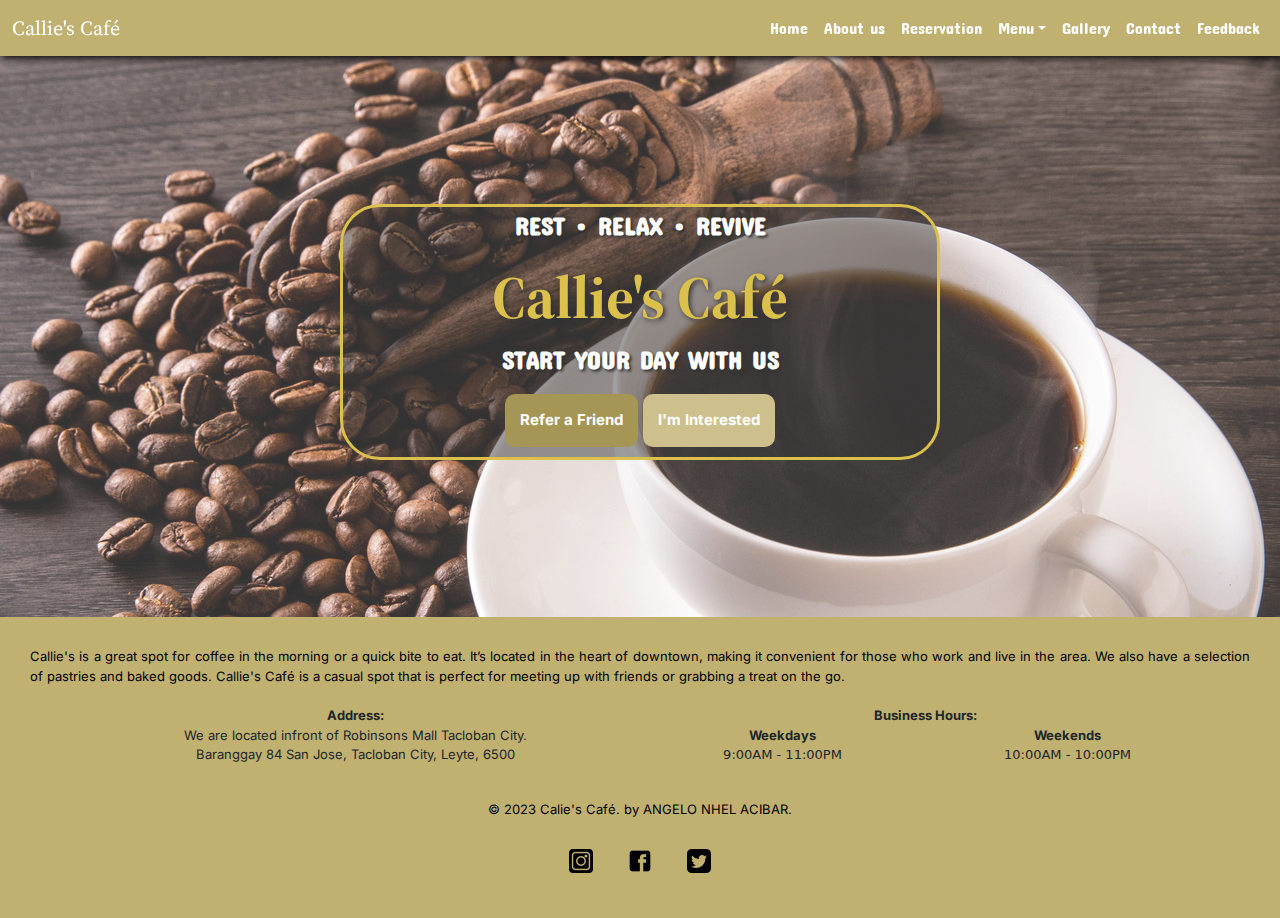
<file: index.html>
<!DOCTYPE html>
<html lang="en">
    <head>
        <link rel="Shortcut icon" type="x-icon" href="assets/location.png">
        <title>Callie's Cafe</title>
        <meta charset="UTF-8">
        <meta http-equiv="X-UA-Compatible" content="IE=edge">
        <meta name="viewport" content="width=device-width, initial-scale=1"/>
        
        <link rel="stylesheet" href="css/bootstrap.min.css">
        <link rel="stylesheet" href="css/style.css">
        <link rel="preconnect" href="https://fonts.googleapis.com">
        <link rel="preconnect" href="https://fonts.gstatic.com" crossorigin>
        <link href="https://fonts.googleapis.com/css2?family=Concert+One&family=Inter&family=Source+Serif+Pro:wght@600&display=swap" rel="stylesheet">
        <script src="js/bootstrap.bundle.js"></script>

        <style>* {
            margin: 0;
            padding: 0;
            box-sizing: border-box;
        }

      </style>

    </head>
    <body>
        <div class="">

            <section id="web-header">
                <nav class="navbar navbar-expand-md fixed-top" style="background-color: #c1b171;box-shadow: 2px 2px 8px black;">
                    <div class="container-fluid">
                        <a class="navbar-brand" href="index.html" style="font-family: source serif pro;">Callie's Café</a>
                            <button class="navbar-toggler" type="button" data-bs-toggle="collapse" data-bs-target="#navbar" aria-controls="navbar" aria-expanded="false" aria-label="Toggle navigation">
                                <img src="assets/list (1).png" alt="list">
                            </button>
                        <div class="collapse navbar-collapse" id="navbar" style="justify-content: right;">
                            <ul class="navbar-nav mb-2 mb-md-0">
                                <li class="nav-item">
                                    <a class="nav-link active" aria-current="page" href="index.html" style="font-family: concert one;">Home</a>
                                </li>
                                <li class="nav-item"> 
                                    <a class="nav-link" href="about us.html" style="font-family: concert one;">About us</a>
                                </li>
                                <li class="nav-item">
                                    <a class="nav-link" href="Reservation.html" style="font-family: concert one;">Reservation</a>
                                </li>
                                <li class="nav-item dropdown">
                                    <a class="nav-link dropdown-toggle" href="#" role="button" data-bs-toggle="dropdown" aria-expanded="false" style="font-family: concert one;">Menu</a>
                                    <ul class="dropdown-menu" style="background-color: #c1b171; border-radius: 15px ;">
                                        <li><a class="dropdown-item" href="food.html"style="font-family: concert one;">Meals</a></li>
                                        <li><a class="dropdown-item" href="dessert.html"style="font-family: concert one;">Dessert</a></li>
                                        <li><a class="dropdown-item" href="coffee.html"style="font-family: concert one;">Coffee</a></li>
                                        <li><a class="dropdown-item" href="pastries.html"style="font-family: concert one;">Pastry</a></li>
                                    </ul>
                                </li>
                                <li class="nav-item">
                                    <a class="nav-link" href="gallery.html"style="font-family: concert one;">Gallery</a>
                                </li>
                                <li class="nav-item">
                                    <a class="nav-link" href="contact_us.html"style="font-family: concert one;">Contact</a>
                                </li>
                                <li class="nav-item">
                                    <a class="nav-link" href="feedback.html"style="font-family: concert one;">Feedback</a>
                                </li>
                            </ul>
                        </div>
                    </div>
                </nav>
            </section>    
                <div class="xx" style="padding-top:54px;">
                    <div  id="home"  style="background-image: url(assets/header_image1.jpg);">
                        <div class="bckgrnd">
                            <div class="a"><p style="font-family: concert one;">REST • RELAX • REVIVE</p></div>
                            <div class="a"><h1 style="font-family: source serif pro;">Callie's Café</h1></div>
                            <div class="a"><p style="font-family: concert one;">START YOUR DAY WITH US</p></div>
                            <div class="btns">
                            <button class="btn" ><a href="https://www.facebook.com/" target="_blank" style="font-family: inter;">Refer a Friend</a></button>
                            <button class="btn btn1"><a href="Reservation.html" target="_blank" style="font-family: inter;">I'm Interested</a></button>
                            </div>
                        </div>
                    </div>
                </div>

          
            <section id="web-footer">
                <div class="xx">
                    <footer id="footer">
                      <div>
                        
                         <div class="discription" style="text-align: justify; color: rgb(0, 0, 0); font-family: inter; font-size: 13px;">Callie's   is a great spot for coffee in
                             the morning or a quick bite to eat. It’s located in the heart of
                              downtown, making it convenient for those who work and live in the area.
                                We also have a selection of pastries and baked goods.
                               Callie's Café is a casual spot that is perfect for meeting up
                                with friends or grabbing a treat on the go.</div>

                                <div class="container">
                                    <div class="row" style="padding-top: 20px; padding-bottom:20px; text-align: center;">

                                        <div class="col-sm">
                                            <div style="font-family: inter; font-weight: bolder; text-align: center; font-size: 13px;">Address:</div>
                                            <div style="font-family: inter; font-size: 13px;"> We are located infront of Robinsons Mall Tacloban City.</div>
                                            <div  style="font-family: inter; font-size: 13px;">Baranggay 84 San Jose, Tacloban City, Leyte, 6500</div>
                                        </div>

                                        <div class="col-sm">

                                            <div style="font-family: inter; font-weight: bolder; text-align: center; font-size: 13px;">Business Hours:</div>

                                            <div class="row" style="text-align: center;">
                                                <div class="col-md">
                                                    <div style="font-family: inter; font-weight: bolder; font-size: 13px;">Weekdays</div>
                                                    <div style="font-size: 13px;">9:00AM - 11:00PM</div>
                                                </div> 
                                                <div class="col-md">   
                                                    <div style="font-family: inter; font-weight: bolder;font-size: 13px;">Weekends</div>
                                                    <div style="font-size: 13px;">10:00AM - 10:00PM</div>
                                                </div>
                                            </div>
                                        </div>
                                    </div> 
                                </div> 
                        
                         <div style="text-align: center;  padding: 15px; color: rgb(0, 0, 0); font-family: inter;font-size: 13px;">© 2023 Calie's Café. by ANGELO NHEL ACIBAR.</div>
                         <div style="text-align: center;">
                            <img class="icons" src="assets/instagram.png" alt="instagram">
                            <img class="icons" src="assets/facebook.png" alt="facebook">
                            <img class="icons" src="assets/twitter-sign.png" alt="twitter">
                         </div>
                      </div>

                    </footer>
                </div>
            </section>
        </div>
    </body>
</html>
</file>
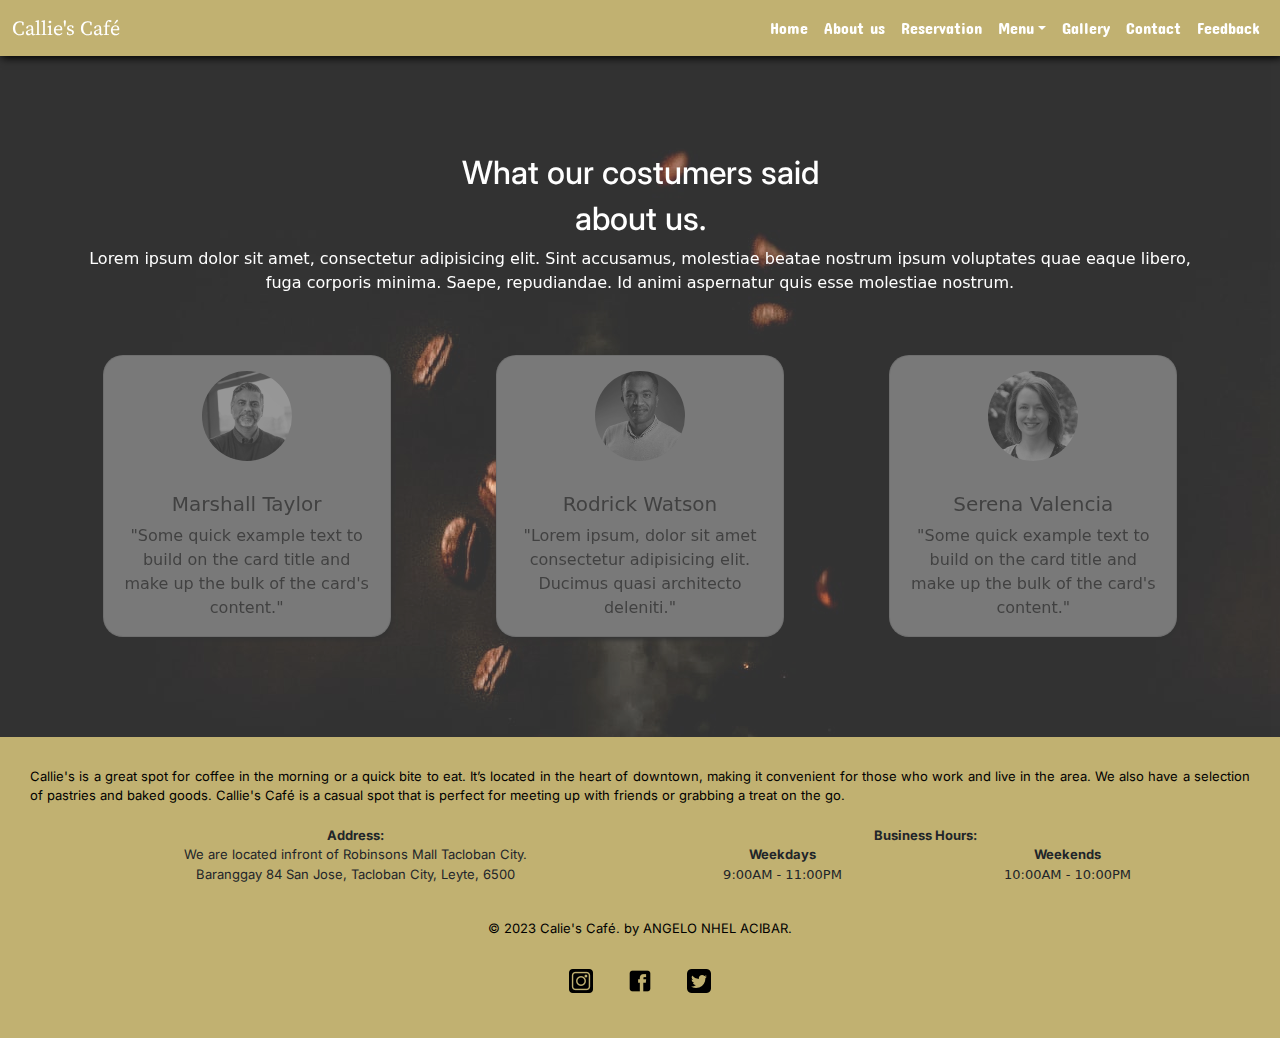
<file: feedback.html>
<!DOCTYPE html>
<html lang="en">
    <head>
        <link rel="Shortcut icon" type="x-icon" href="assets/location.png">
        <title>Callie's Cafe - Feedback</title>
        <meta charset="UTF-8">
        <meta http-equiv="X-UA-Compatible" content="IE=edge">
        <meta name="viewport" content="width=device-width, initial-scale=1"/>
        
        <link rel="stylesheet" href="css/bootstrap.min.css">
        <link rel="stylesheet" href="css/feedback.css">
        <link href="https://fonts.googleapis.com/css2?family=Concert+One&family=Inter&family=Source+Serif+Pro:wght@600&display=swap" rel="stylesheet">
        <script src="js/bootstrap.bundle.js"></script>

        

        <style>* {
            margin: 0;
            padding: 0;
            box-sizing: border-box;
        }

        </style>

    </head>
    <body>
      

            <section id="web-header">
                <nav class="navbar navbar-expand-md fixed-top" style="background-color: #c1b171;box-shadow: 2px 2px 8px black;">
                    <div class="container-fluid">
                        <a class="navbar-brand" href="index.html" style="font-family: source serif pro;">Callie's Café</a>
                            <button class="navbar-toggler" type="button" data-bs-toggle="collapse" data-bs-target="#navbar" aria-controls="navbar" aria-expanded="false" aria-label="Toggle navigation">
                                <img src="assets/list (1).png" alt="list">
                            </button>
                        <div class="collapse navbar-collapse" id="navbar" style="justify-content: right;">
                            <ul class="navbar-nav mb-2 mb-md-0">
                                <li class="nav-item">
                                    <a class="nav-link active" aria-current="page" href="index.html" style="font-family: concert one;">Home</a>
                                </li>
                                <li class="nav-item"> 
                                    <a class="nav-link" href="about us.html" style="font-family: concert one;">About us</a>
                                </li>
                                <li class="nav-item">
                                    <a class="nav-link" href="Reservation.html" style="font-family: concert one;">Reservation</a>
                                </li>
                                <li class="nav-item dropdown">
                                    <a class="nav-link dropdown-toggle" href="#" role="button" data-bs-toggle="dropdown" aria-expanded="false" style="font-family: concert one;">Menu</a>
                                    <ul class="dropdown-menu" style="background-color: #c1b171; border-radius: 15px ;">
                                        <li><a class="dropdown-item" href="food.html"style="font-family: concert one;">Meals</a></li>
                                        <li><a class="dropdown-item" href="dessert.html"style="font-family: concert one;">Dessert</a></li>
                                        <li><a class="dropdown-item" href="coffee.html"style="font-family: concert one;">Coffee</a></li>
                                        <li><a class="dropdown-item" href="pastries.html"style="font-family: concert one;">Pastry</a></li>
                                    </ul>
                                </li>
                                <li class="nav-item">
                                    <a class="nav-link" href="gallery.html"style="font-family: concert one;">Gallery</a>
                                </li>
                                <li class="nav-item">
                                    <a class="nav-link" href="contact_us.html"style="font-family: concert one;">Contact</a>
                                </li>
                                <li class="nav-item">
                                    <a class="nav-link" href="feedback.html"style="font-family: concert one;">Feedback</a>
                                </li>
                            </ul>
                        </div>
                    </div>
                </nav>
            </section>    
                
                
                <section class="web-body" style="padding-top:54px;">
                    <div id="home"  style="background-image: url(assets/backgrond_gallery.jpg);">
                         <!-- create a content-->
                         <div class="container">
                            <div><h2>What our costumers said</h2></div>
                            <div><h2>about us.</h2></div>
                            <div><p class="p">Lorem ipsum dolor sit amet, consectetur adipisicing elit. Sint accusamus, molestiae beatae nostrum ipsum voluptates quae eaque libero, fuga corporis minima. Saepe, repudiandae. Id animi aspernatur quis esse molestiae nostrum.</p></div>
                         </div>
                         <div class="container">
                            <div class="row content" style="margin-top: 60px;">
                                <div class="col justify-content-center d-flex">
                                    <div class="card effect" style="width: 18rem;">
                                        <div style="text-align: center;">
                                        <img src="assets/pro1.jpg" class="card-img-top" alt="...">
                                        </div>
                                        <div class="card-body">
                                          <h5 class="card-title">Marshall Taylor</h5>
                                          <p class="card-text">"Some quick example text to build on the card title and make up the bulk of the card's content."</p>
                                        </div>
                                      </div>
                                </div>
                                <div class="col justify-content-center d-flex">
                                    <div class="card effect" style="width: 18rem;">
                                        <div style="text-align: center;"> 
                                        <img src="assets/pro2.jpg" class="card-img-top  justify-content-center" alt="...">
                                        </div>
                                        <div class="card-body">
                                          <h5 class="card-title">Rodrick Watson</h5>
                                          <p class="card-text">"Lorem ipsum, dolor sit amet consectetur adipisicing elit. Ducimus quasi architecto deleniti."</p>
                                        </div>
                                      </div>
                                </div>
                                <div class="col justify-content-center d-flex">
                                    <div>
                                        <div class="card effect" style="width: 18rem;">
                                            <div style="text-align: center;">
                                            <img src="assets/pro3.jpg" class="card-img-top" alt="...">
                                            </div>
                                            <div class="card-body">
                                            <h5 class="card-title">Serena Valencia</h5>
                                            <p class="card-text">"Some quick example text to build on the card title and make up the bulk of the card's content."</p>
                                            </div>
                                        </div>
                                    </div>
                                </div>
                            </div>
                         </div>
                    </div>
                </section>
                

       
            <section id="web-footer">
                <div class="xx">
                    <footer id="footer">
                      <div>
                        
                        <div class="discription" style="text-align: justify; color: rgb(0, 0, 0); font-family: inter; font-size: 13px;">Callie's   is a great spot for coffee in
                            the morning or a quick bite to eat. It’s located in the heart of
                             downtown, making it convenient for those who work and live in the area.
                               We also have a selection of pastries and baked goods.
                              Callie's Café is a casual spot that is perfect for meeting up
                               with friends or grabbing a treat on the go.</div>

                               <div class="container">
                                   <div class="row" style="padding-top: 20px; padding-bottom:20px; text-align: center;">

                                       <div class="col-sm">
                                           <div style="font-family: inter; font-weight: bolder; text-align: center; font-size: 13px;">Address:</div>
                                           <div style="font-family: inter; font-size: 13px;"> We are located infront of Robinsons Mall Tacloban City.</div>
                                           <div  style="font-family: inter; font-size: 13px;">Baranggay 84 San Jose, Tacloban City, Leyte, 6500</div>
                                       </div>

                                       <div class="col-sm">

                                           <div style="font-family: inter; font-weight: bolder; text-align: center; font-size: 13px;">Business Hours:</div>

                                           <div class="row" style="text-align: center;">
                                               <div class="col-md">
                                                   <div style="font-family: inter; font-weight: bolder; font-size: 13px;">Weekdays</div>
                                                   <div style="font-size: 13px;">9:00AM - 11:00PM</div>
                                               </div> 
                                               <div class="col-md">   
                                                   <div style="font-family: inter; font-weight: bolder;font-size: 13px;">Weekends</div>
                                                   <div style="font-size: 13px;">10:00AM - 10:00PM</div>
                                               </div>
                                           </div>
                                       </div>
                                   </div> 
                               </div> 
                         <div style="text-align: center;  padding: 15px; color: rgb(0, 0, 0);font-family: inter; font-size: 13px;">© 2023 Calie's Café. by ANGELO NHEL ACIBAR.</div>
                         <div style="text-align: center;">
                            <img class="icons" src="assets/instagram.png" alt="instagram">
                            <img class="icons" src="assets/facebook.png" alt="facebook">
                            <img class="icons" src="assets/twitter-sign.png" alt="twitter">
                         </div>
                      </div>

                    </footer>
                </div>
            </section>
        </div>
    </body>
</html>
</file>
<file: css/style.css>
/* top menu */


a {
  color: white !important;
  text-decoration: none;
}
li {
  transition: 1s;
  border-radius: 10px;
}
li:hover {
  background-color: #423910;
}
.dropdown-item:hover {
  background-color: #423910;
  border-radius: 10px;
}


.btn {
  color: white;
  border-radius: 10px;
  background-color: #c1b171;
  transition: 1s;
  border:none;
  font-size: large;
  font-weight: bold;
}
.btn:hover {
   background-color: #423910;
}

  /* home */ 

#home {
  background-repeat: cover;
  background-position: top;
  text-align: center;
  margin: 0;
  padding-top: 150px;
  height: 563px;
  opacity: 0.8;
}
.bckgrnd {
   background-color: #00000076;
   border: 3px solid #d3b21f;
   border-radius: 40px;
   max-width: 600px;
   margin: auto;
   left: 0;
   right: 0;
   top: 0;
   bottom: 0;
}
.bckgrnd {
  width: auto;
  height: auto;
}
h1 {
  text-shadow: 2px 2px 5px rgb(0, 0, 0);
  color: #d3b21f !important;
  font-size: 60px !important;
  font-weight: bold;
}
.a {
  color: white;
  text-shadow: 2px 2px 3px black;
  font-size: 25px;
  font-weight: bold;
}
.btn {
  padding: 20px;
}
.btn {
    border: none;
    border-radius: 10px;
    padding:15px;
    text-align: center;
    text-decoration: none;
    display: inline-block;
    font-size: 15px;
    cursor: pointer;
    color: white;
    background-color: #907d2b;
    margin-bottom: 10px;
  }
.btn:hover {
    background-color: #423910;
}
.btn1 {
    background-color: #c1b171;
}

/* footer */

#footer {
  background-color: #c1b171;
  left: 0;
  right: 0;
  margin: 0%;
  padding: 30px;
}
.icons {
  padding: 15px;
}
</file>
<file: css/feedback.css>
/* top menu */


a {
  color: white !important;
  text-decoration: none;
}
li {
  transition: 1s;
  border-radius: 10px;
}
li:hover {
  background-color: #423910;
}
.dropdown-item:hover {
  background-color: #423910;
  border-radius: 10px;
}


.btn {
  color: white;
  border-radius: 10px;
  background-color: #c1b171;
  transition: 1s;
  border:none;
  font-size: large;
  font-weight: bold;
}
.btn:hover {
   background-color: #423910;
}

  /* home */ 

#home {
  background-repeat: cover;
  background-position: top;
  text-align: center;
  margin: 0;
  padding-top: 100px;
  padding-bottom: 100px;
  opacity: 0.8;
}
h2{
  color: white;
  font-family: inter;
}
.p{
  color: white;
}
.card {
  background-color: #c1b171;
  border-radius: 20px;
  box-shadow: 2px 3px 4px black;
  transition: transform .2s;
}
.card:hover {
  transform: scale(1.1); 
}
.card-img-top{
  width: 120px;
  border-radius: 50%;
  padding: 15px;
}
.effect {
  filter: grayscale(1) brightness(0.5);
  transition: 0.3s linear;
}
.effect:hover {
  filter: grayscale(0) brightness(1);
}
.content {
  gap:40px;
}

/* footer */

#footer {
  background-color: #c1b171;
  left: 0;
  right: 0;
  margin: 0%;
  padding: 30px;
}
.icons {
  padding: 15px;
}
</file>
